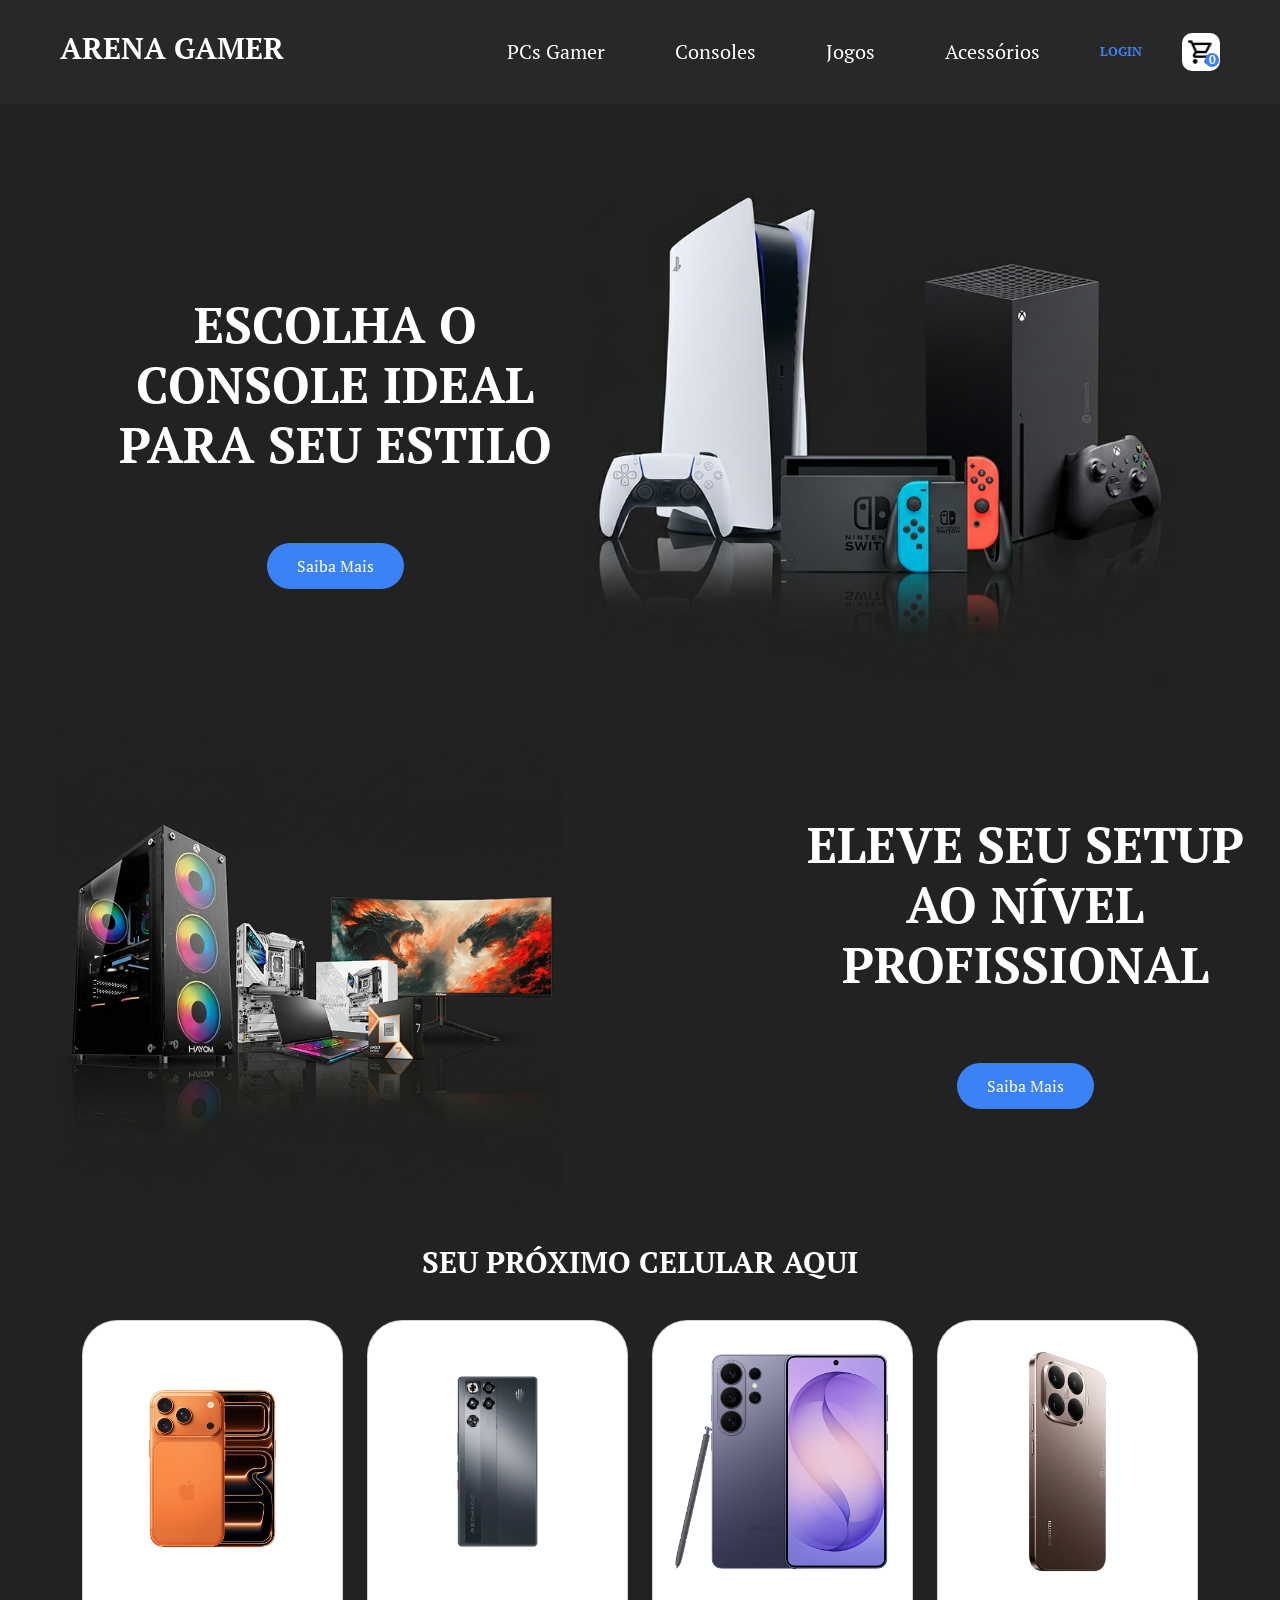
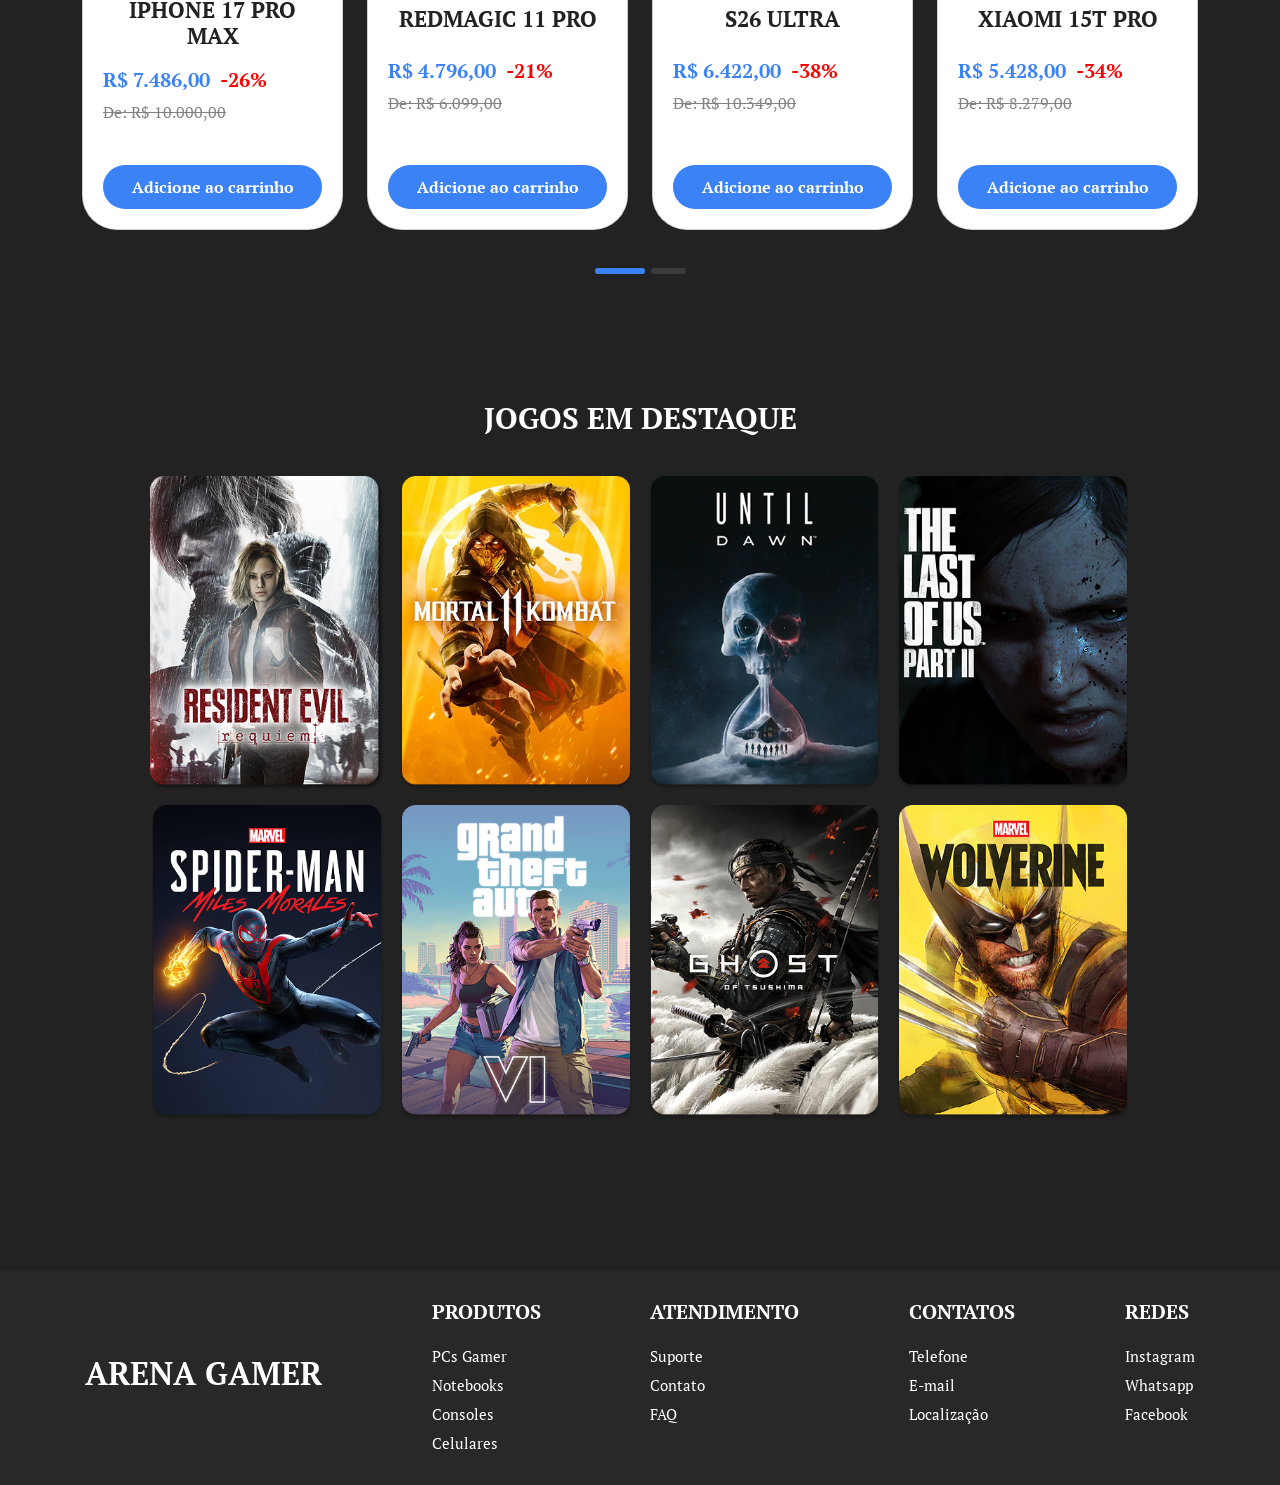
<file: ARENA-GAMER/index.html>
<!DOCTYPE html>
<html lang="pt-BR">
<head>
    <meta charset="UTF-8">
    <meta name="viewport" content="width=device-width, initial-scale=1.0">
    <title>Arena Gamer</title>

    <link rel="preconnect" href="https://fonts.googleapis.com">
    <link rel="preconnect" href="https://fonts.gstatic.com" crossorigin>
    <link href="https://fonts.googleapis.com/css2?family=Noto+Serif:ital,wght@0,100..900;1,100..900&family=PT+Serif:ital,wght@0,400;0,700;1,400;1,700&display=swap" rel="stylesheet">
    <link href="https://cdn.jsdelivr.net/npm/bootstrap@5.3.8/dist/css/bootstrap.min.css" rel="stylesheet" integrity="sha384-sRIl4kxILFvY47J16cr9ZwB07vP4J8+LH7qKQnuqkuIAvNWLzeN8tE5YBujZqJLB" crossorigin="anonymous">
    
    <link rel="stylesheet" href="css/style.css">
</head>

<body>    
    <header>
        <div class="meu-container">
    
            <h1 class="logo">ARENA GAMER</h1>

            <div class="header-direita">
                <nav>
                    <ul class="menu">
                        <li><a href="#">PCs Gamer</a></li>
                        <li><a href="#">Consoles</a></li>
                        <li><a href="#">Jogos</a></li>
                        <li><a href="#">Acessórios</a></li>
                    </ul>
                </nav>

                <div class="login">
                    <a href="login.html">LOGIN</a>
                </div>
                <div class="carrinho-container">
                    <img src="assets/icons/carrinho.png" alt="Carrinho" class="carrinho">
                    <span class="contador-carrinho">0</span>
                </div>
            </div>

        </div>
    </header>

    <main>
        <section class="hero">
            <div class="meu-container">
                <h2>ESCOLHA O CONSOLE IDEAL PARA SEU ESTILO</h2>
                <a href="#" class="button">Saiba Mais</a>
            </div>

            <div class="imagem">
                <img src="assets/imagens/Consoles.png" alt="Consoles">
            </div>
        </section>

        <section class="hero hero--invertido">
            <div class="meu-container">
                <h2>ELEVE SEU SETUP AO NÍVEL PROFISSIONAL</h2>
                <a href="#" class="button">Saiba Mais</a>
            </div>
            
            <div class="imagem">
                <img src="assets/imagens/PCs.png" alt="PCs e mais">
            </div>
        </section>

        <section class="carrossel">
            <div class="container">
            <h2>SEU PRÓXIMO CELULAR AQUI</h2>

                <div id="meuCarrossel" class="carousel slide" data-bs-ride="carousel">
            
            <div class="carousel-indicators">
                <button type="button" data-bs-target="#meuCarrossel" data-bs-slide-to="0" class="active" aria-current="true" aria-label="Slide 1"></button>
                <button type="button" data-bs-target="#meuCarrossel" data-bs-slide-to="1" aria-label="Slide 2"></button>
            </div>

            <div class="carousel-inner">
                
                <div class="carousel-item active">
                    <div class="row g-4">
                        <div class="col-md-3">
                            <article class="card">
                                <div class="card-imagem"><img src="assets/imagens/celulares/IPHONE17.png" alt="IPHONE 17 PRO MAX"></div>
                                <h3>IPHONE 17 PRO MAX</h3>
                                <div class="card-preco">
                                    <div class="preco-principal"><span class="preco-atual">R$ 7.486,00</span><span class="desconto">-26%</span></div>
                                    <p class="preco-antigo">De: R$ 10.000,00</p>
                                </div>
                                <button class="botao-carrinho">Adicione ao carrinho</button>
                            </article>
                        </div>
                        <div class="col-md-3">
                            <article class="card">
                                <div class="card-imagem"><img src="assets/imagens/celulares/REDMAGIC11PRO.png" alt="REDMAGIC 11 PRO"></div>
                                <h3>REDMAGIC 11 PRO</h3>
                                <div class="card-preco">
                                    <div class="preco-principal"><span class="preco-atual">R$ 4.796,00</span><span class="desconto">-21%</span></div>
                                    <p class="preco-antigo">De: R$ 6.099,00</p>
                                </div>
                                <button class="botao-carrinho">Adicione ao carrinho</button>
                            </article>
                        </div>
                        <div class="col-md-3">
                            <article class="card">
                                <div class="card-imagem"><img src="assets/imagens/celulares/S26ULTRA.png" alt="S26 ULTRA"></div>
                                <h3>S26 ULTRA</h3>
                                <div class="card-preco">
                                    <div class="preco-principal"><span class="preco-atual">R$ 6.422,00</span><span class="desconto">-38%</span></div>
                                    <p class="preco-antigo">De: R$ 10.349,00</p>
                                </div>
                                <button class="botao-carrinho">Adicione ao carrinho</button>
                            </article>
                        </div>
                        <div class="col-md-3">
                            <article class="card">
                                <div class="card-imagem"><img src="assets/imagens/celulares/XIAOMI15TPRO.png" alt="XIAOMI 15T PRO"></div>
                                <h3>XIAOMI 15T PRO</h3>
                                <div class="card-preco">
                                    <div class="preco-principal"><span class="preco-atual">R$ 5.428,00</span><span class="desconto">-34%</span></div>
                                    <p class="preco-antigo">De: R$ 8.279,00</p>
                                </div>
                                <button class="botao-carrinho">Adicione ao carrinho</button>
                            </article>
                        </div>
                    </div>
                </div>
                <div class="carousel-item">
                    <div class="row g-4">
                        <div class="col-md-3">
                            <article class="card">
                                <div class="card-imagem"><img src="assets/imagens/celulares/ONEPLUS-15.png" alt="OnePlus 15"></div>
                                <h3>ONEPLUS 15</h3>
                                <div class="card-preco">
                                    <div class="preco-principal"><span class="preco-atual">R$ 3.404,00</span><span class="desconto">-47%</span></div>
                                    <p class="preco-antigo">De: R$ 6.435,00</p>
                                </div>
                                <button class="botao-carrinho">Adicione ao carrinho</button>
                            </article>
                        </div>
                        <div class="col-md-3">
                            <article class="card">
                                <div class="card-imagem"><img src="assets/imagens/celulares/GOOGLEPIXLEPRO7.png" alt="GOOGLE PIXEL 7 PRO"></div>
                                <h3>GOOGLE PIXEL 7 PRO</h3>
                                <div class="card-preco">
                                    <div class="preco-principal"><span class="preco-atual">R$ 4.549,00</span><span class="desconto">-10%</span></div>
                                    <p class="preco-antigo">De: R$ 5.149,00</p>
                                </div>
                                <button class="botao-carrinho">Adicione ao carrinho</button>
                            </article>
                        </div>
                        <div class="col-md-3">
                            <article class="card">
                                <div class="card-imagem"><img src="assets/imagens/celulares/MOTOROLA50PRO.png" alt="MOTO 50 PRO"></div>
                                <h3>MOTO EDGE 50 PRO</h3>
                                <div class="card-preco">
                                    <div class="preco-principal"><span class="preco-atual">R$ 1.999,00</span><span class="desconto">-39%</span></div>
                                    <p class="preco-antigo">De: R$ 3.300,00</p>
                                </div>
                                <button class="botao-carrinho">Adicione ao carrinho</button>
                            </article>
                        </div>
                        <div class="col-md-3">
                            <article class="card">
                                <div class="card-imagem"><img src="assets/imagens/celulares/S24ULTRAPRO.png" alt="S24 ULTRA PRO"></div>
                                <h3>S24 ULTRA PRO</h3>
                                <div class="card-preco">
                                    <div class="preco-principal"><span class="preco-atual">R$ 3.199,00</span><span class="desconto">-22%</span></div>
                                    <p class="preco-antigo">De: R$ 4.100,00</p>
                                </div>
                                <button class="botao-carrinho">Adicione ao carrinho</button>
                            </article>
                        </div>
                    </div>
                </div>
            </div>
                </div>
            </div>
        </section>
        
        <section class="catalogo">
            <h2>JOGOS EM DESTAQUE</h2>

            <div class="produtos">
                
                <a href="#" class="jogo">
                    <img src="assets/imagens/jogos/ResidentEvilR.png" alt="Residente Evil Requim">
                </a>

                <a href="#" class="jogo">
                    <img src="assets/imagens/jogos/MK11.png" alt="Mortal Komabt 11">
                </a>

                <a href="#" class="jogo">
                    <img src="assets/imagens/jogos/UntilDawn.png" alt="Until Dawn">
                </a>

                <a href="#" class="jogo">
                    <img src="assets/imagens/jogos/TLOU2.png" alt="TLOU2">
                </a>

                <a href="#" class="jogo">
                    <img src="assets/imagens/jogos/SpiderManMM.png" alt="Spider Man MILES">
                </a>

                <a href="#" class="jogo">
                    <img src="assets/imagens/jogos/GTAVI.png" alt="GTAVI">
                </a>

                <a href="#" class="jogo">
                    <img src="assets/imagens/jogos/GhostOfT.png" alt="Ghost Of T">
                </a>

                <a href="#" class="jogo">
                    <img src="assets/imagens/jogos/Wolverine.png" alt="Wolverine">
                </a>

            </div>
        </section>
    </main>

    <footer class="footer">
        <div class="footer-container">
            <div class="footer-logo">
                <h2>ARENA GAMER</h2>
            </div>

            <div class="footer-section">
                <h3>PRODUTOS</h3>
                <ul>
                    <li><a href="#">PCs Gamer</a></li>
                    <li><a href="#">Notebooks</a></li>
                    <li><a href="#">Consoles</a></li>
                    <li><a href="#">Celulares</a></li>
                </ul>
            </div>

            <div class="footer-section">
                <h3>ATENDIMENTO</h3>
                <ul>
                    <li><a href="#">Suporte</a></li>
                    <li><a href="#">Contato</a></li>
                    <li><a href="#">FAQ</a></li>
                </ul>
            </div>

            <div class="footer-section">
                <h3>CONTATOS</h3>
                <ul>
                    <li><a href="#">Telefone</a></li>
                    <li><a href="#">E-mail</a></li>
                    <li><a href="#">Localização</a></li>
                </ul>
            </div>

            <div class="footer-section">
                <h3>REDES</h3>
                <ul>
                    <li><a href="#">Instagram</a></li>
                    <li><a href="#">Whatsapp</a></li>
                    <li><a href="#">Facebook</a></li>
                </ul>
            </div>
            
        </div>
    </footer>
    <div class="mensagem-sucesso">Adicionado ao carrinho com sucesso!</div>
    <script src="https://cdn.jsdelivr.net/npm/bootstrap@5.3.3/dist/js/bootstrap.bundle.min.js"></script>
    <script src="js/script.js"></script>
</body>
</html>
</file>
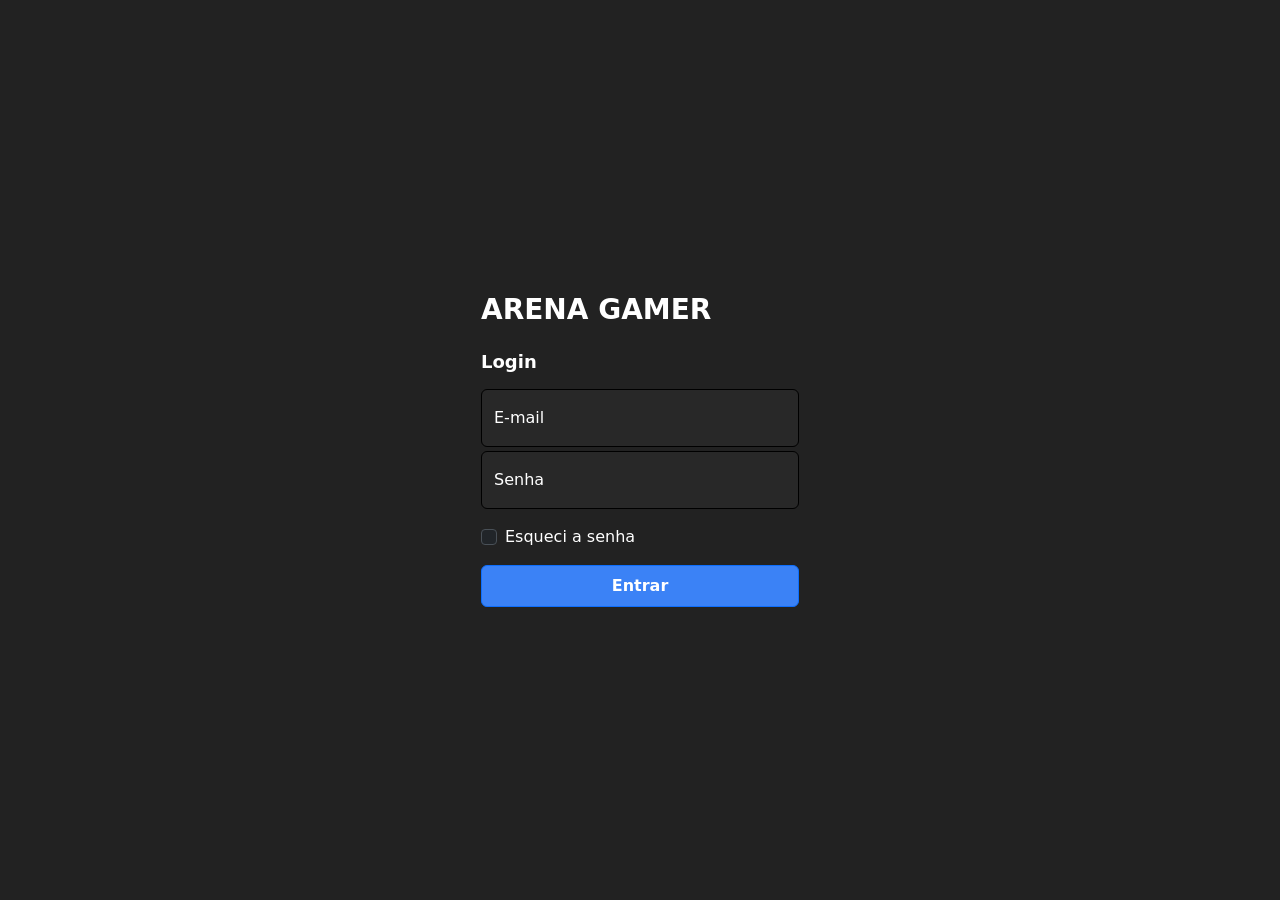
<file: ARENA-GAMER/login.html>
<!DOCTYPE html>
<html lang="pt-BR" data-bs-theme="dark">
<head>
    <meta charset="UTF-8">
    <meta name="viewport" content="width=device-width, initial-scale=1.0">
    <link href="https://cdn.jsdelivr.net/npm/bootstrap@5.3.8/dist/css/bootstrap.min.css" rel="stylesheet" integrity="sha384-sRIl4kxILFvY47J16cr9ZwB07vP4J8+LH7qKQnuqkuIAvNWLzeN8tE5YBujZqJLB" crossorigin="anonymous">
    <link rel="stylesheet" href="css/login.css">
    <title>Formulário de Login</title>
</head>
<body class="d-flex align-items-center py-4">
    <main class="w-100 m-auto form-container">
        <form id="form-login">
            <h1 class="mb-4 fw-bold">ARENA GAMER</h1>
            <h2 class="mb-3 fw-bold">Login</h2>
            <div class="form-floating">
                <input type="email" class="form-control" id="email" placeholder="Seu E-mail">
                <label for="email">E-mail</label>
            </div>
            <div class="form-floating">
                <input type="password" class="form-control" id="senha" placeholder="Senha">
                <label for="senha">Senha</label>
            </div>
            <div class="form-check text-start my-3">
                <input type="checkbox" class="form-check-input" id="flexCheckDefault">
                <label class="form-check-label" for="flexCheckDefault">Esqueci a senha</label>
            </div>
            
            <button type="submit" class="btn btn-primary w-100 py-2">Entrar</button>
            <div id="mensagem-login" class="mensagem-login mt-3"></div>

        </form>
    </main>
    <script src="https://code.jquery.com/jquery-3.7.1.min.js"></script>
    <script src="js/login.js"></script>
</body>
</html>
</file>
<file: ARENA-GAMER/css/style.css>
* {
    margin: 0;
    padding: 0;
    box-sizing: border-box;
}

/* Todo */
body {
    font-family: "PT Serif", serif;
    background-color: #222222;
    color: #FFFFFF;
    margin: 0;
    overflow-x: hidden;
}
.meu-container {
    max-width: 1200px;
    margin: 0 auto;
    padding: 0 20px;
}

/* Header */
header {
    padding: 30px 0;
    background-color: #282828;
    margin-bottom: 80px;
}
header .meu-container {
    display: flex;
    justify-content: space-between;
    align-items: center;
}
.logo {
    font-size: 30px;
    font-weight: bold;
}
.header-direita {
  display: flex;
  align-items: center;
  gap: 40px;
}

/* Header - Menu */
.menu {
    display: flex;
    gap: 70px;
    list-style: none;
}
.menu a {
    font-size: 20px;
    text-decoration: none;
    color: #FFFFFF;
    font-weight: 500;
}

/* Header - Componentes */
.login {
    margin-left: 20PX;
    font-size: 13px;
    color: #3B82F6;
    font-weight: bold;
    cursor: pointer;
}
.carrinho {
    height: 28px;
    cursor: pointer;
}
.carrinho-container {
    position: relative;
    background-color: #FFF;
    border-radius: 10px;
    padding: 5px;
    display: flex;
    align-items: center;
    justify-content: center;
}
.contador-carrinho {
    position: absolute;
    top: 20px;
    right: 1px;
    background-color: #3B82F6;
    font-size: 12px;
    font-weight: bold;
    width: 14px;
    height: 14px;
    display: flex;
    align-items: center;
    justify-content: center;
    border-radius: 50%;
}

/* Banner de consoles */
.hero {
    display: flex;
    justify-content: center;
    padding: 10px;
}
.hero .meu-container {
    text-align: center;
    margin-left: 80px;
}
.hero h2 {
    margin-top: 100px;
    font-size: 50px;
    text-align: center;
    margin-bottom: 80px;
}
.button {
    padding: 12px 30px;
    background-color: #3B82F6;
    color: #FFFFFF;
    border-radius: 25px;
    text-decoration: none;
}
.hero .imagem img {
    margin-right: 90px;
    width: 600px;
    height: 500px;
}

/* Banner de PCs Gamer */
.hero--invertido {
    flex-direction: row-reverse;
}

/* Carrossel de Celulares */
.carrossel {
    padding: 20px 0;
}
.carrossel h2 {
    font-size: 30px;
    text-align: center;
    margin-bottom: 40px;
}
.carrossel-container {
    display: flex;
    gap: 40px;
    justify-content: center;
}
.card {
    background-color: #FFFFFF;
    padding: 20px;
    border-radius: 35px;
    width: 275px;
    height: 500px;
    text-align: center;
}
.card-imagem {
    display: flex;
    align-items: center;
    justify-content: center;
    overflow: hidden;
}
.card-imagem img {
    width: 100%;
    height: auto;
}
.card h3 {
    font-size: 22px;
    margin: 15px 0;
    color: #222222;
}
.card-preco {
    display: flex;
    flex-direction: column;
    gap: 5px;
    align-items: left;
}
.preco-principal {
    display: flex;
    font-size: 20px;
    font-weight: 1000;
    color: #3B82F6;
}
.preco-principal .desconto {
    color: #ff0000;
    font-weight: 600;
    margin-left: 10px;
}
.preco-antigo {
    display: flex;
    text-decoration: line-through;
    color: #828282;
}
.botao-carrinho {
    margin-top: 25px;
    background-color: #3B82F6;
    color: white;
    border: none;
    border-bottom: 200px;
    padding: 10px;
    border-radius: 50px;
    cursor: pointer;
    font-weight: bold;
}

/* Funcionalidade Adicionar ao Carrinho */
.mensagem-sucesso {
    display: none;
    position: fixed;
    top: 20px;
    right: 20px;
    background-color: #3B82F6;
    color: #FFFFFF;
    padding: 12px 18px;
    border-radius: 15px;
    font-weight: bold;
    z-index: 999;
}

/* Funcionalidade Carrossel */
.carousel-item .card {
    width: 100%;
    margin: 0 auto;
    height: 100%;
    display: flex;
    flex-direction: column;
    justify-content: space-between;
}
.carousel-indicators {
    bottom: -60px; 
}
.carousel-indicators button {
    width: 35px !important;
    height: 6px !important;
    border-radius: 10px;
    background-color: #555 !important;
    border: none !important;
    transition: 0.3s;
}
.carousel-indicators .active {
    background-color: #3B82F6 !important;
    width: 50px !important;
}

/* Catalogo de Jogos */
.catalogo {
    padding: 150px;
}
.catalogo h2 { 
    font-size: 30px;
    text-align: center;
    margin-bottom: 40px;
}
.produtos {
    display: grid;
    grid-template-columns: repeat(4, 1fr);
    gap: 15px;
}
.jogo {
    display: block;
}
.jogo img {
    width: 100%;
    height: auto;
    display: block;
}

/* Rodapé */
.footer {
    background-color: #282828;
}
.footer-container {
    display: flex;
    padding: 30px;
    justify-content: space-around;
}
.footer-logo {
    display: flex;
    font-size: 25px;
    font-weight: bold;
    align-items: center;
    justify-content: center;
}
.footer-section h3 {
    font-size: 20px;
    margin-bottom: 20px;
    display: flex;
    text-align: center;
}
.footer-section ul {
    list-style: none;
}
.footer-section li {
    margin-top: 5px;
}
.footer-section a {
    text-decoration: none;
    list-style: none;
    color: #FFFFFF;
    font-size: 15px;
}

/* Alterando clsses para tirar interferência com o Bootstrap*/
a {
  text-decoration: none;
  color: inherit;
}
ul {
  list-style: none;
  padding: 0;
  margin: 0;
}
button {
  border: none;
  background: none;
  font: inherit;
  cursor: pointer;
}
h1, h2, h3 {
  font-weight: 700;
}

/* Responsividade */

/* Tablets */
@media (min-width: 769px) and (max-width: 1024px) {
    /* Header */
    header .meu-container {
        flex-direction: row;
        align-items: center;
        justify-content: space-between;
        gap: 20px;
        text-align: left;
    }
    .header-direita {
        display: flex;
        flex-direction: row;
        align-items: center;
        gap: 20px;
    }
    .menu {
        display: flex;
        flex-wrap: wrap;
        justify-content: center;
        gap: 15px;
    }
    .login {
        margin-left: 0;
    }

    /* Banners */
    .hero {
        flex-direction: column;
        align-items: center;
        justify-content: center;
        text-align: center;
        padding: 30px 20px;
    }
    .hero--invertido {
        flex-direction: column;
    }
    .hero .meu-container {
        margin-left: 0;
        margin-right: 0;
        width: 100%;
        text-align: center;
    }
    .hero h2 {
        margin-top: 20px;
        margin-bottom: 40px;
        font-size: 38px;
    }
    .hero .imagem {
        display: flex;
        justify-content: center;
        width: 100%;
    }
    .hero .imagem img {
        margin-left: 0;
        margin-right: 0;
        width: 100%;
        max-width: 500px;
        height: auto;
        margin-top: 25px;
    }

    /* Catálogo de Jogos */
    .catalogo {
        padding: 80px 40px;
    }
    .produtos {
        grid-template-columns: repeat(4, 1fr);
        gap: 15px;
    }
    .jogo img {
        width: 100%;
        height: auto;
    }

    /* Footer */
    .footer-container {
        flex-wrap: wrap;
        gap: 30px;
        text-align: center;
    }
    .footer-logo {
        width: 100%;
    }
}

/* Celulares e tablets pequenos */
@media (max-width: 768px) {
    /* Header */
    header {
        padding: 20px 0;
        margin-bottom: 40px;
    }
    header .meu-container {
        flex-direction: column;
        gap: 20px;
        text-align: center;
        align-items: center;
    }
    .logo {
        font-size: 24px;
    }
    .header-direita {
        flex-direction: column;
        gap: 15px;
        align-items: center;
    }
    .menu {
        flex-direction: column;
        gap: 15px;
        align-items: center;
    }
    .menu a {
        font-size: 18px;
    }
    .login {
        margin-left: 0;
    }

    /* Banners */
    .hero {
        flex-direction: column;
        align-items: center;
        justify-content: center;
        text-align: center;
        padding: 20px 15px;
    }
    .hero--invertido {
        flex-direction: column;
    }
    .hero .meu-container {
        margin-left: 0;
        margin-right: 0;
        padding: 0 10px;
        width: 100%;
        text-align: center;
    }
    .hero h2 {
        margin-top: 10px;
        margin-bottom: 30px;
        font-size: 28px;
        line-height: 1.3;
    }
    .button {
        display: inline-block;
        padding: 10px 24px;
        font-size: 14px;
    }
    .hero .imagem {
        display: flex;
        justify-content: center;
        width: 100%;
    }
    .hero .imagem img {
        margin-right: 0;
        margin-left: 0;
        width: 100%;
        max-width: 100%;
        height: auto;
        margin-top: 25px;
    }

    /* Carrossel */
    .carrossel {
        padding: 20px 15px 50px;
    }
    .carrossel h2 {
        font-size: 24px;
        margin-bottom: 25px;
    }
    .card {
        width: 100%;
        height: auto;
        min-height: 400px;
        padding: 16px;
    }
    .card h3 {
        font-size: 16px;
        line-height: 1.2;
        min-height: 55px;
        margin: 10px 0;
    }
    .card-imagem img {
        max-width: 95px;
        height: auto;
    }
    .preco-principal {
        font-size: 16px;
        flex-wrap: wrap;
        gap: 4px;
    }
    .preco-principal .desconto {
        margin-left: 0;
        font-size: 14px;
    }
    .preco-antigo {
        font-size: 13px;
    }
    .botao-carrinho {
        width: 100%;
        margin-top: 16px;
        padding: 10px;
        font-size: 13px;
        line-height: 1.2;
    }

    /* Catálogo de Jogos */
    .catalogo {
        padding: 60px 20px;
    }
    .catalogo h2 {
        font-size: 24px;
        margin-bottom: 30px;
    }
    .produtos {
        grid-template-columns: repeat(4, 1fr);
        gap: 15px;
    }
    .jogo img {
        width: 100%;
        height: auto;
    }

    /* Footer */
    .footer-container {
        flex-direction: column;
        align-items: center;
        gap: 25px;
        text-align: center;
    }
    .footer-logo {
        width: 100%;
        font-size: 22px;
    }
    .footer-section h3 {
        justify-content: center;
    }

    /* Mensagem */
    .mensagem-sucesso {
        top: auto;
        bottom: 20px;
        right: 50%;
        transform: translateX(50%);
        width: calc(100% - 30px);
        max-width: 320px;
        text-align: center;
    }
}

/* Celulares pequenos */
@media (max-width: 450px) {
    /* Header */
    .logo {
        font-size: 20px;
    }
    .menu a {
        font-size: 16px;
    }

    /* Banners */
    .hero h2 {
        font-size: 22px;
    }
    .carrossel h2,
    .catalogo h2 {
        font-size: 20px;
    }
    .card {
        padding: 15px;
        min-height: 420px;
    }
    .card h3 {
        font-size: 16px;
    }
    .preco-principal {
        font-size: 16px;
    }
    .preco-antigo {
        font-size: 14px;
    }
    .botao-carrinho {
        font-size: 13px;
        padding: 10px;
    }

    /* Catálogo de Jogos */
    .produtos {
        grid-template-columns: repeat(2, 1fr);
        gap: 10px;
    }
    .catalogo {
        padding: 40px 15px;
    }
    .catalogo h2 {
        font-size: 20px;
        margin-bottom: 20px;
    }
    .jogo img {
        width: 100%;
        height: auto;
    }

    /* Footer */
    .footer {
        padding: 20px 10px;
    }
    .footer-logo {
        font-size: 20px;
    }
    .footer-section h3 {
        font-size: 18px;
    }
    .footer-section a {
        font-size: 14px;
    }
}
</file>
<file: ARENA-GAMER/css/login.css>
html, body {
    height: 100%;
    background-color: #222222;
    color: #FFFFFF;
}
.form-container {
    max-width: 350px;
    padding: 1rem;
}
.form-container h1 {
    font-size: 28px;
}
.form-container h2 {
    font-size: 18px;
}
.btn {
    background-color: #3B82F6;
    font-weight: bold;
}
.form-floating input {
    background-color: #282828;
    border-color: black;
    margin-bottom: 4px;
}
.form-floating label {
    color: #FFFFFF;
}

/* Mensagem de Login Sucesso */
.mensagem-login {
    display: none;
    width: 100%;
    padding: 14px 18px;
    border-radius: 14px;
    font-weight: 600;
    text-align: center;
    margin-top: 15px;
    box-shadow: 0 6px 18px rgba(0, 0, 0, 0.25);
    letter-spacing: 0.3px;
    opacity: 0;
    transform: translateY(-15px);
    transition: opacity 0.4s ease, transform 0.4s ease;
}
.mensagem-login.sucesso {
    background: linear-gradient(135deg, #2563EB, #3B82F6);
    color: #FFFFFF;
    border: 1px solid #60A5FA;
}
.mensagem-login.erro {
    background: linear-gradient(135deg, #6B1A1A, #8B1E1E);
    color: #FFFFFF;
    border: 1px solid #A52A2A;
}
.mensagem-login.mostrar {
    opacity: 1;
    transform: translateY(0);
}
</file>
